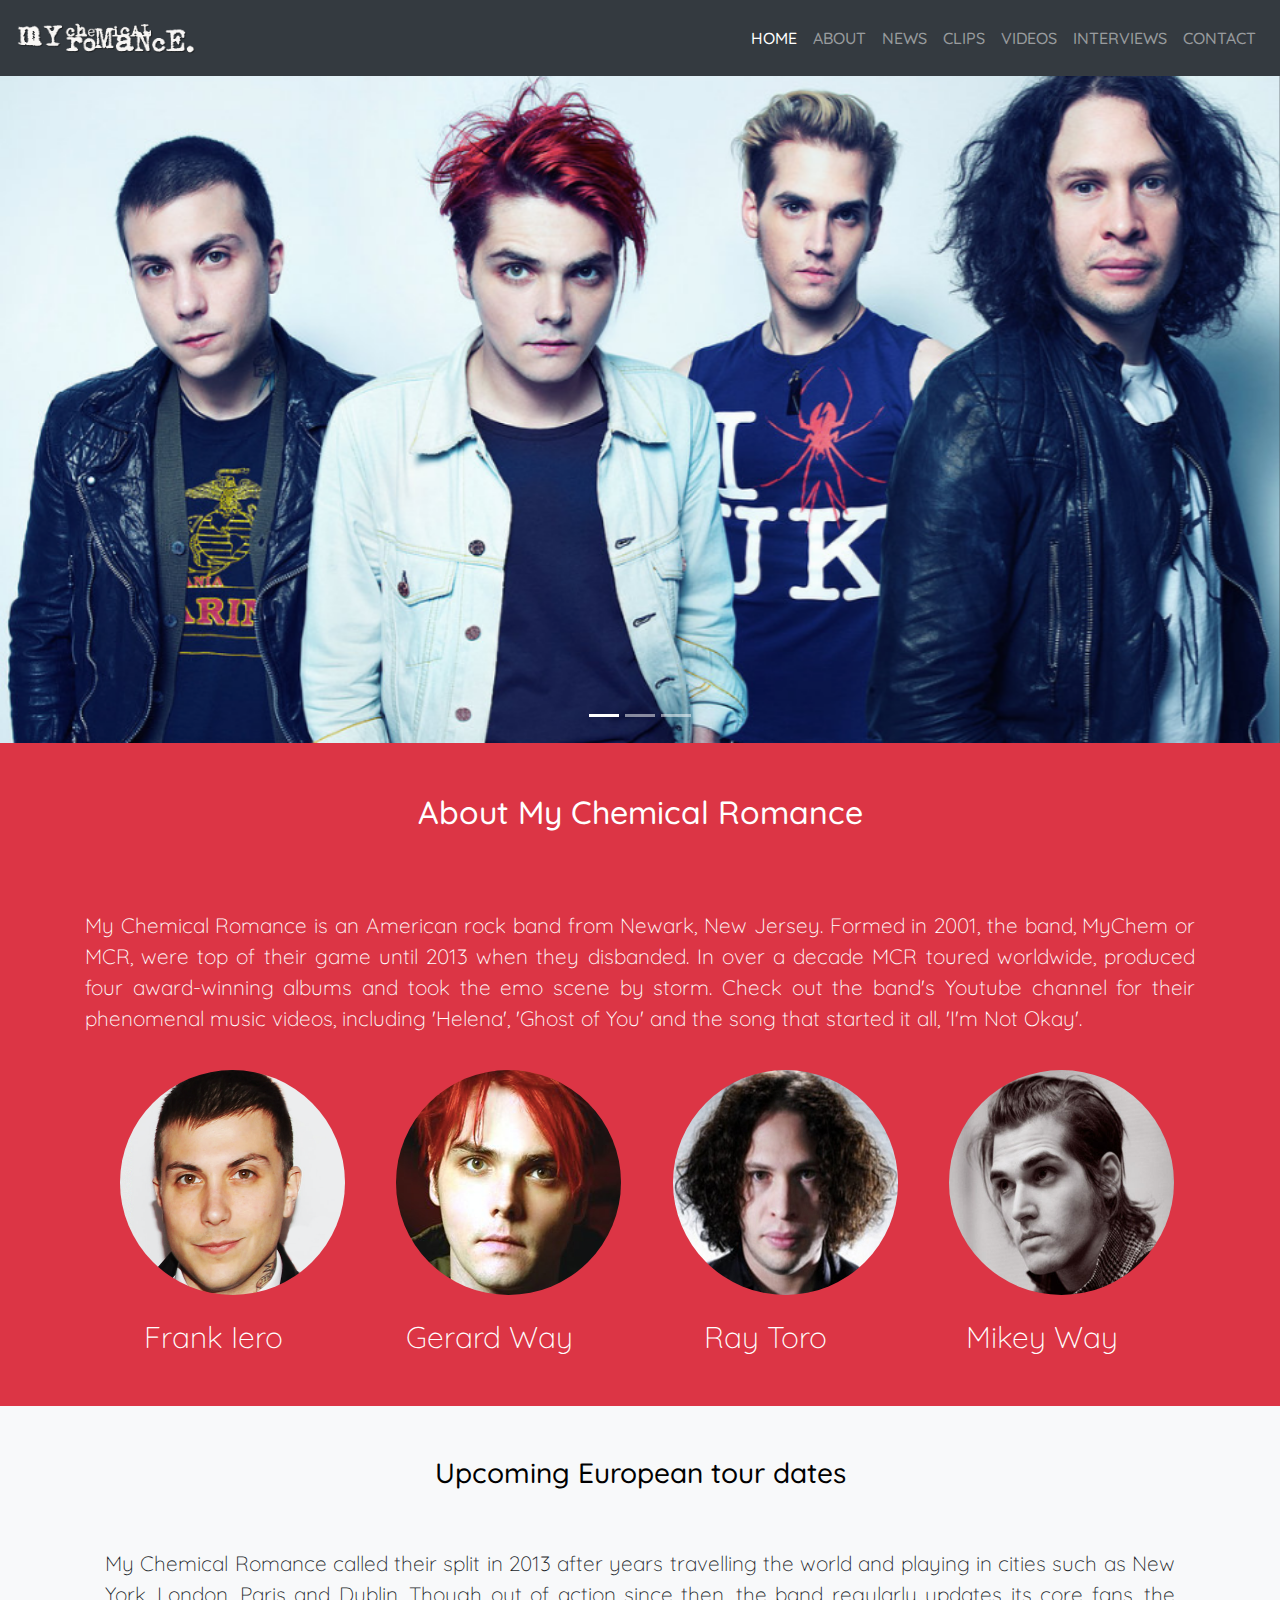
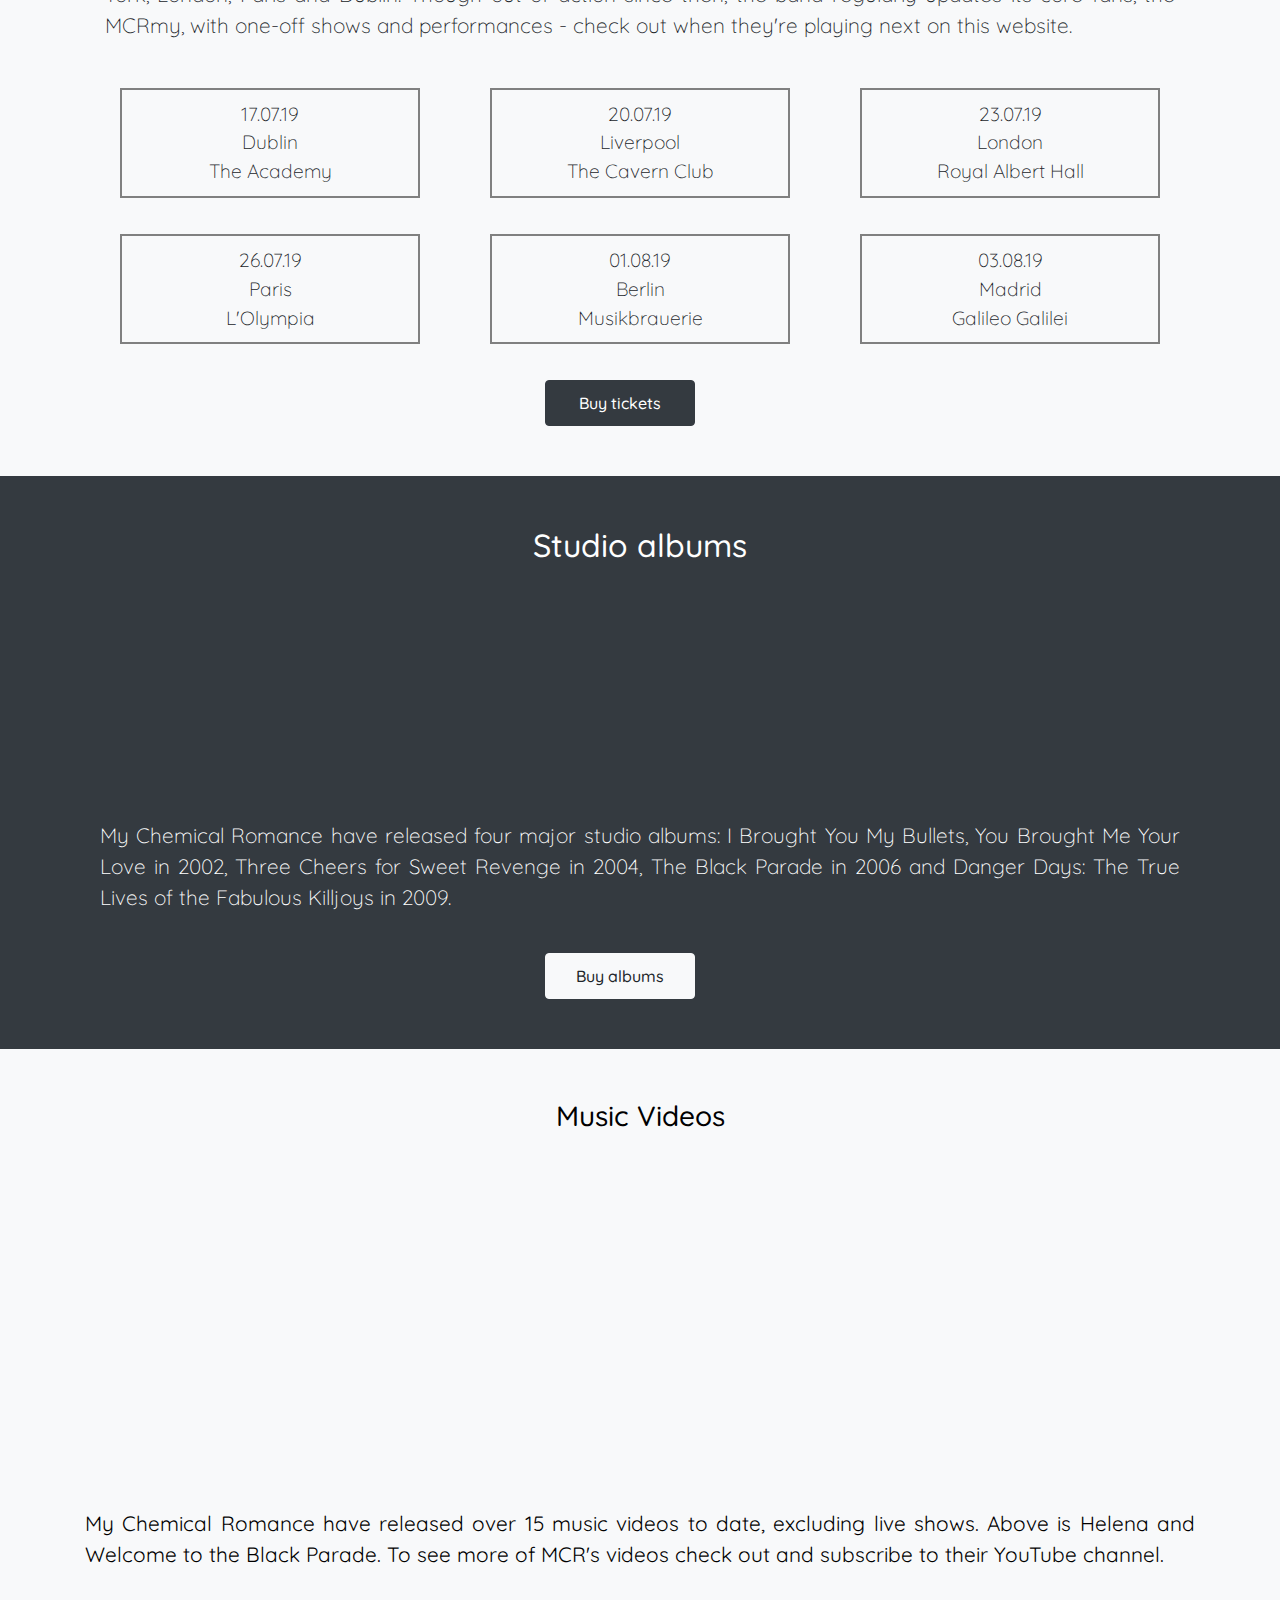
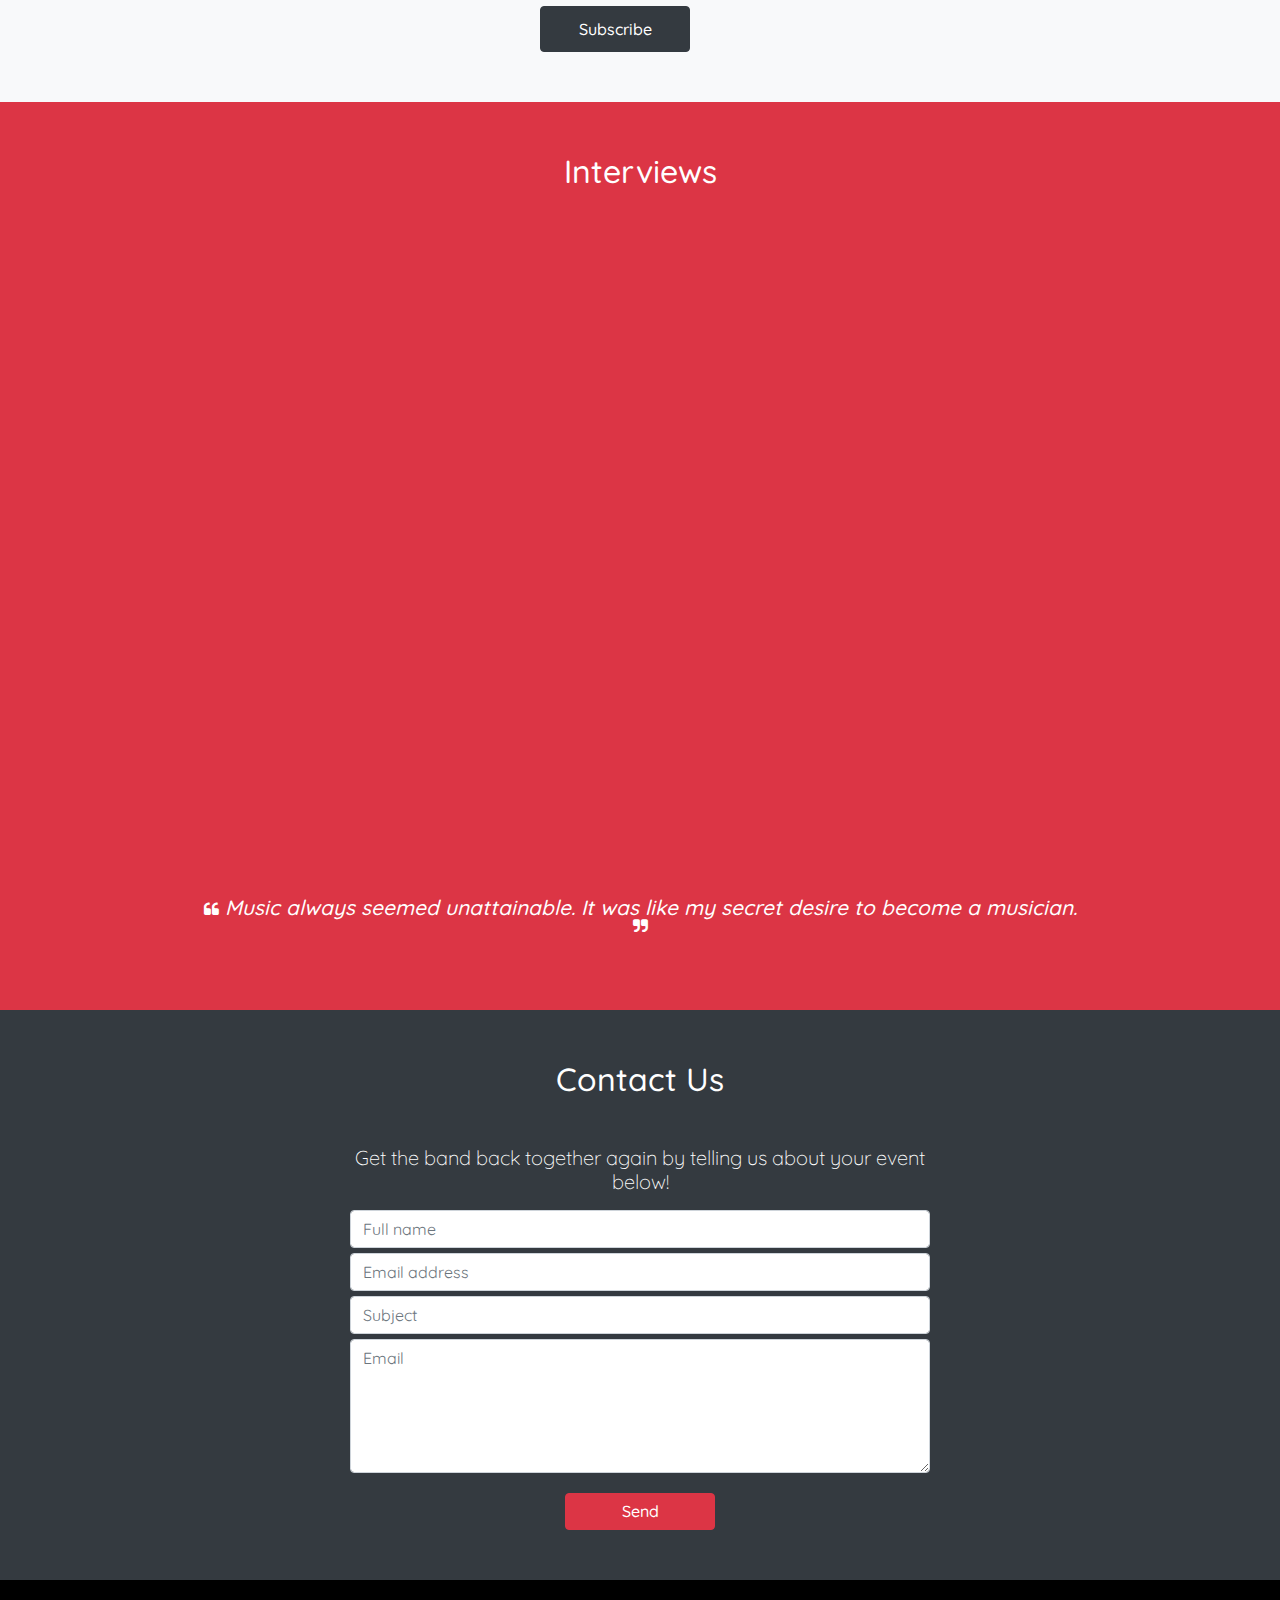
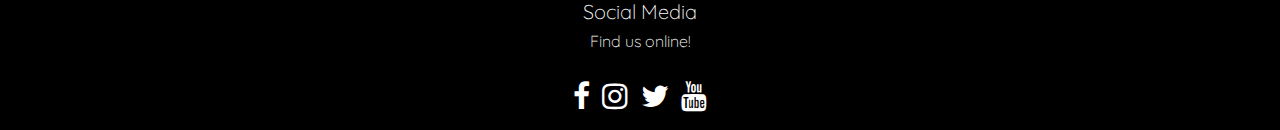
<file: index.html>
<!DOCTYPE html>
<html lang="en">

<head>
    <meta charset="UTF-8">
    <meta name="viewport" content="width=device-width, initial-scale=1.0">
    <meta http-equiv="X-UA-Compatible" content="ie=edge">
    <link rel="shortcut icon" href="assets/images/favicon.png" type="image/png" />
    <link rel="stylesheet" href="https://stackpath.bootstrapcdn.com/bootstrap/4.3.1/css/bootstrap.min.css" type="text/css" />
    <link rel="stylesheet" href="https://stackpath.bootstrapcdn.com/font-awesome/4.7.0/css/font-awesome.min.css" type="text/css" />
    <link rel="stylesheet" href="assets/css/style.css" type="text/css" />
    <title>Milestone 1 My Chemical Romance</title>
</head>

<body data-spy="scroll" data-target=".navbar" data-offset="80">

    <nav class="navbar navbar-expand-lg navbar-dark sticky-top bg-dark">
        <!----- navbar code from Bootstrap ----->
        <img class="logo" src="assets/images/mcr-logo.png"></img>

        <button class="navbar-toggler" type="button" data-toggle="collapse" data-target="#navbarNavAltMarkup" aria-controls="navbarNavAltMarkup" aria-expanded="false" aria-label="Toggle navigation">
    <span class="navbar-toggler-icon"></span>
     </button>

        <div class="collapse navbar-collapse" id="navbarNavAltMarkup">
            <div class="navbar-nav">
                <a class="nav-item nav-link active" href="#home">HOME <span class="sr-only">(current)</span></a>
                <a class="nav-item nav-link" href="#about">ABOUT</a>
                <a class="nav-item nav-link" href="#news">NEWS</a>
                <a class="nav-item nav-link" href="#clips">CLIPS</a>
                <a class="nav-item nav-link" href="#videos">VIDEOS</a>
                <a class="nav-item nav-link" href="#interviews">INTERVIEWS</a>
                <a class="nav-item nav-link" href="#contact">CONTACT</a>
            </div>
        </div>
    </nav>

    <div id="home" class="container-fluid bg-dark text-white">
<!------- In designing this page I thought it was okay to add containers in containers, which you will find happens a lot in this code ------>
        <div class="container-fluid">
            <div class="row">
                <div class="col-sm-4 col-md-12 col-lg-12">
<!----- my-slider id taken from a youtube tutorial by Quentin Watt which is linked in README file ---->
                    <div id="my-slider" class="carousel slide" data-ride="carousel">
                        <ol class="carousel-indicators">
                            <li data-target="#my-slider" data-slide-to="0" class="active"></li>
                            <li data-target="#my-slider" data-slide-to="1"></li>
                            <li data-target="#my-slider" data-slide-to="2"></li>
                        </ol>
<!----- rest of carousel from Bootstrap ---->                        
                        <div class="carousel-inner" rol="listbox">
                            <div class="carousel-item active">
                                <img class="d-block w-100" src="assets/images/headshot1.jpg" alt="First slide">
                            </div>
                            <div class="carousel-item">
                                <img class="d-block w-100" src="assets/images/headshot2.jpg" alt="Second slide">
                            </div>
                            <div class="carousel-item">
                                <img class="d-block w-100" src="assets/images/headshot3.jpg" alt="Third slide">
                            </div>
                        </div>
                    </div>
                </div>
            </div>
        </div>
    </div>

    <div id="about" class="container-fluid bg-danger text-white">
 <!------ I have left line breaks between code to make my code easier to see ----->
        <div class="container-fluid">
            <div class="row">
                <div class="col-12">
                    <h2>About My Chemical Romance</h2>
                </div>
            </div>

            <div class="container">
                <div class="row">
                    <div class="col-12">
                        <div class="box-about">
                            <p>My Chemical Romance is an American rock band from Newark, New Jersey. Formed in 2001, the band, MyChem or MCR, were top of their game until 2013 when they disbanded. In over a decade MCR toured worldwide, produced four award-winning
                                albums and took the emo scene by storm. Check out the band's Youtube channel for their phenomenal music videos, including 'Helena', 'Ghost of You' and the song that started it all, 'I'm Not Okay'.
                            </p>
                        </div>
                    </div>
                </div>

                <div class="row member-pics">
                    <div class="col-sm-3 col-md-6 col-lg-3">
                        <img src="assets/images/frank-iero.png" alt="frank iero" height="225" width="225"></img>
                        <p class="members">Frank Iero</p>
                    </div>

                    <div class="col-sm-3 col-md-6 col-lg-3">
                        <img src="assets/images/gerard-way.png" alt="gerard way" height="225" width="225"></img>
                        <p class="members">Gerard Way</p>
                    </div>

                    <div class="col-sm-3 col-md-6 col-lg-3">
                        <img src="assets/images/ray-toro.png" alt="ray toro" height="225" width="225"></img>
                        <p class="members">Ray Toro</p>
                    </div>

                    <div class="col-sm-3 col-md-6 col-lg-3">
                        <img src="assets/images/mikey-way.png" alt="mikey way" height="225" width="225"></img>
                        <p class="members">Mikey Way</p>
                    </div>
                </div>
            </div>
        </div>
    </div>

    <div id="news" class="container-fluid bg-light">
        <div class="container">
            <div class="row">
                <div class="col-sm-12">
                    <h3>Upcoming European tour dates</h3>
                    <p class="tour-info">My Chemical Romance called their split in 2013 after years travelling the world and playing in cities such as New York, London, Paris and Dublin. Though out of action since then, the band regularly updates its core fans, the MCRmy,
                        with one-off shows and performances - check out when they're playing next on this website.</p>
                        
   <!------- The tour dates below are not real; I have included them to show what my site can do with a band's possible tour dates -----> 
   <!------- Buttons in the following sections are taken from Bootstrap ----->

                    <div class="container-fluid">
                        <div class="row">
                            <div class="col-sm-12 col-md-4 col-lg-4">
                                <p class=tour-dates>17.07.19<br> Dublin
                                    <br> The Academy</p>
                            </div>
                            <div class="col-sm-12 col-md-4 col-lg-4">
                                <p class="tour-dates">20.07.19<br> Liverpool
                                    <br> The Cavern Club</p>
                            </div>
                            <div class="col-sm-12 col-md-4 col-lg-4">
                                <p class="tour-dates">23.07.19<br> London
                                    <br> Royal Albert Hall</p>
                            </div>
                        </div>
                    </div>
                    <div class="container-fluid">
                        <div class="row">
                            <div class="col-sm-12 col-md-4 col-lg-4">
                                <p class="tour-dates">26.07.19<br> Paris
                                    <br> L'Olympia</p>
                            </div>
                            <div class="col-sm-12 col-md-4 col-lg-4">
                                <p class="tour-dates">01.08.19<br> Berlin
                                    <br> Musikbrauerie</p>
                            </div>
                            <div class="col-sm-12 col-md-4 col-lg-4">
                                <p class="tour-dates">03.08.19<br> Madrid
                                    <br> Galileo Galilei</p>
                            </div>
                        </div>
                    </div>
                    <div class="container-fluid">
                        <div class="row">
                                <div class="col-sm-5 col-md-3 col-lg-4"></div>
                                <div class="col-sm-5 col-md-3 col-lg-5">
                                    <a class="btn btn-dark" href="https://www.ticketmaster.ie/my-chemical-romance-tickets/artist/859324" role="button" target="_blank">Buy tickets</a>
                                </div>
                                <div class="col-md-5"></div>
                            </div>
                        </div>
                    </div>
                </div>
            </div>
        </div>

    <div id="clips" class="container-fluid bg-dark">

        <div class="container">

            <div class="row">
                <div class="col-12">
                    <h2>Studio albums</h2>
                </div>
            </div>
<!------- embeds from Apple store ----->
            <div class="container">
                <div class="row">
                    <div class="col-sm-1 col-md-6 col-lg-3">
                        <iframe class="apple" allow="autoplay *; encrypted-media *;" frameborder="0" height="150" style="width:100%;max-width:660px;overflow:hidden;background:transparent;" sandbox="allow-forms allow-popups allow-same-origin allow-scripts allow-storage-access-by-user-activation allow-top-navigation-by-user-activation"
                            src="https://embed.music.apple.com/ie/album/early-sunsets-over-monroeville/1157609234?i=1157610143"></iframe>
                    </div>
                    <div class="col-sm-1 col-md-6 col-lg-3">
                        <iframe class="apple" allow="autoplay *; encrypted-media *;" frameborder="0" height="150" style="width:100%;max-width:660px;overflow:hidden;background:transparent;" sandbox="allow-forms allow-popups allow-same-origin allow-scripts allow-storage-access-by-user-activation allow-top-navigation-by-user-activation"
                            src="https://embed.music.apple.com/ie/album/im-not-okay-i-promise/1156311431?i=1156311437"></iframe>
                    </div>
                    <div class="col-sm-1 col-md-6 col-lg-3">
                        <iframe class="apple" allow="autoplay *; encrypted-media *;" frameborder="0" height="150" style="width:100%;max-width:660px;overflow:hidden;background:transparent;" sandbox="allow-forms allow-popups allow-same-origin allow-scripts allow-storage-access-by-user-activation allow-top-navigation-by-user-activation"
                            src="https://embed.music.apple.com/ie/album/this-is-how-i-disappear/1156310650?i=1156310690"></iframe>
                    </div>
                    <div class="col-sm-1 col-md-6 col-lg-3">
                        <iframe class="apple" allow="autoplay *; encrypted-media *;" frameborder="0" height="150" style="width:100%;max-width:660px;overflow:hidden;background:transparent;" sandbox="allow-forms allow-popups allow-same-origin allow-scripts allow-storage-access-by-user-activation allow-top-navigation-by-user-activation"
                            src="https://embed.music.apple.com/ie/album/na-na-na-na-na-na-na-na-na-na-na-na/398265947?i=398265949"></iframe>
                    </div>
                </div>
            </div>

            <div class="container">
                <div class="row">
                    <div class="col">
                        <div class="box-about">
                            My Chemical Romance have released four major studio albums: I Brought You My Bullets, You Brought Me Your Love in 2002, Three Cheers for Sweet Revenge in 2004, The Black Parade in 2006 and Danger Days: The True Lives of the
                                Fabulous Killjoys in 2009.
                        </div>
                        <div class="row">
                            <div class="col-sm-5 col-md-3 col-lg-4"></div>
                            <div class="col-sm-5 col-md-3 col-lg-5">
                                <a class="btn btn-light" href="https://itunes.apple.com/us/artist/my-chemical-romance/14748659" role="button" target="_blank">Buy albums</a>
                            </div>
                            <div class="col-md-5"></div>
                        </div>
                    </div>
                </div>
            </div>


        </div>


    </div>

    <div id="videos" class="container-fluid bg-light">
        <div class="container-fluid">
            <div class="row">
                <div class="col-sm-12">
                    <h3>Music Videos</h3>
                </div>
            </div>
<!------ Videos from YouTube ----->
            <div class="container">
                <div class="row">
                    <div class="col-sm-1 col-md-6 col-lg-6">
                        <div class="embed-responsive embed-responsive-16by9">
                            <iframe class="embed-responsive-item" width="560" height="315" src="https://www.youtube.com/embed/UCCyoocDxBA" frameborder="0" allow="accelerometer; autoplay; encrypted-media; gyroscope; picture-in-picture" allowfullscreen></iframe>
                        </div>
                    </div>
                    <div class="col-sm-1 col-md-6 col-lg-6">
                        <div class="embed-responsive embed-responsive-16by9">
                            <iframe class="embed-responsive-item" width="560" height="315" src="https://www.youtube.com/embed/RRKJiM9Njr8" frameborder="0" allow="accelerometer; autoplay; encrypted-media; gyroscope; picture-in-picture" allowfullscreen></iframe>
                        </div>
                    </div>
                </div>
            </div>

            <div class="container">
                <div class="row">
                    <div class="col">
                        <div class="box-subscribe">
                            <p class="subscribe">My Chemical Romance have released over 15 music videos to date, excluding live shows. Above is Helena and Welcome to the Black Parade. To see more of MCR's videos check out and subscribe to their YouTube channel.</p>
                        </div>
                        <div class="row">
                            <div class="col-sm-12 col-md-3 col-lg-4"></div>
                            <div class="col-sm-12 col-md-3 col-lg-5">
                                <a class="btn btn-dark" href="https://www.youtube.com/user/mychemicalromance" role="button" target="_blank">Subscribe</a>
                            </div>
                            <div class="col-md-5"></div>
                        </div>
                    </div>
                </div>
            </div>
        </div>
    </div>

    <div id="interviews" class="container-fluid bg-danger text-white">
        <div class="container-fluid">
            <div class="row">
                <div class="col-12">
                    <h2>Interviews</h2>
                </div>
            </div>

            <div class="container">
                <div class="row">

                    <div class="col-sm-12 col-md-12 col-lg-12">
                        <div class="embed-responsive embed-responsive-16by9">
                            <iframe class="embed-responsive-item" src="https://www.youtube.com/embed/035w62kubls" frameborder="0" allow="accelerometer; autoplay; encrypted-media; gyroscope; picture-in-picture" allowfullscreen></iframe>
                        </div>
                    </div>

                    <div class=" col-lg-1"></div>
                    <div class="col-sm-1 col-md-12 col-lg-10">
                        <div class="box-quote-one">
                            <i class="fa fa-quote-left"><i>     Music always seemed unattainable. It was like my secret desire to become a musician.    </i><i class="fa fa-quote-right"></i></i>
                        </div>
                    </div>
                    <div class="col-lg-1"></div>

                </div>
            </div>
        </div>
    </div>

    <div id="contact" class="container-fluid bg-dark">
        <section>
            <div class="container">
                <div class="col-sm-12">
                    <h2>Contact Us</h2>
                </div>
            </div>
<!---- contact form from Bootstrap ----->
            <div class="row">
                <div class="col-sm-1 col-md-2 col-lg-3"></div>
                <div class="col-sm-1 col-md-8 col-lg-6">
                    <h5>Get the band back together again by telling us about your event below!</h5>
                    <p></p>
                    <form class="contact-us">
                        <div class="row">
                            <div class="col-sm-1 col-md-12 col-lg-12">
                                <input type="text" name="fullname" id="fullname" class="form-control" placeholder="Full name" required />
                                <input type="email" name="email" id="emailaddress" class="form-control" placeholder="Email address" required />
                                <input type="text" name="subject" id="subject" class="form-control" placeholder="Subject" required />
                                <textarea rows="5" name="emailsummary" id="emailsummary" class="form-control" placeholder="Email" required></textarea>
                            </div>
                        </div>
                        <div class="col-sm-1 col-md-2 col-lg-3"></div>
                        <div class="form-row text-center">
                            <div class="col-sm-1 col-md-12 col-lg-12">
                                <button type="send-now" class="btn btn-danger">Send</button>
                            </div>
                        </div>
                    </form>
                </div>
            </div>
    </div>
    </div>
    </section>
    </div>

    <footer class="container-fluid">
        <div id="footer-details" class="row">
            <div class="col-12">
                <h5>Social Media</h5>
                <h6>Find us online!</h6>
<!------ ul and li class taken from Rosie Odenkirk video, linked in README ------>                
                <ul class="list-inline social-links">
                    <li class="list-inline-item iconitem">
                        <a target="_blank" href="https://www.facebook.com/MyChemicalRomance/" target="_blank">
                            <i class="fa fa-facebook" aria-hidden="true"></i>
                            <span class="sr-only">Facebook</span>
                        </a>
                    </li>
                    <li class="list-inline-item iconitem">
                        <a target="_blank" href="https://www.instagram.com/my.chemicalromance/?hl=en" target="_blank">
                            <i class="fa fa-instagram" aria-hidden="true"></i>
                            <span class="sr-only">Instagram</span>
                        </a>
                    </li>
                    <li class="list-inline-item iconitem">
                        <a target="_blank" href="https://twitter.com/mcrofficial?lang=en" target="_blank">
                            <i class="fa fa-twitter" aria-hidden="true"></i>
                            <span class="sr-only">Twitter</span>
                        </a>
                    </li>
                    <li class="list-inline-item iconitem">
                        <a target="_blank" href="https://www.youtube.com/mychemicalromance" target="_blank">
                            <i class="fa fa-youtube" aria-hidden="true"></i>
                            <span class="sr-only">Youtube</span>
                        </a>
                    </li>
                </ul>
            </div>
        </div>

    </footer>


<!------- jquery and javascript script here to help the carousel animate ------->

    <script src="https://code.jquery.com/jquery-3.3.1.slim.min.js" integrity="sha384-q8i/X+965DzO0rT7abK41JStQIAqVgRVzpbzo5smXKp4YfRvH+8abtTE1Pi6jizo" crossorigin="anonymous"></script>
    <script src="https://cdnjs.cloudflare.com/ajax/libs/popper.js/1.14.7/umd/popper.min.js" integrity="sha384-UO2eT0CpHqdSJQ6hJty5KVphtPhzWj9WO1clHTMGa3JDZwrnQq4sF86dIHNDz0W1" crossorigin="anonymous"></script>
    <script src="https://stackpath.bootstrapcdn.com/bootstrap/4.3.1/js/bootstrap.min.js" integrity="sha384-JjSmVgyd0p3pXB1rRibZUAYoIIy6OrQ6VrjIEaFf/nJGzIxFDsf4x0xIM+B07jRM" crossorigin="anonymous"></script>


</body>



</html>
</file>
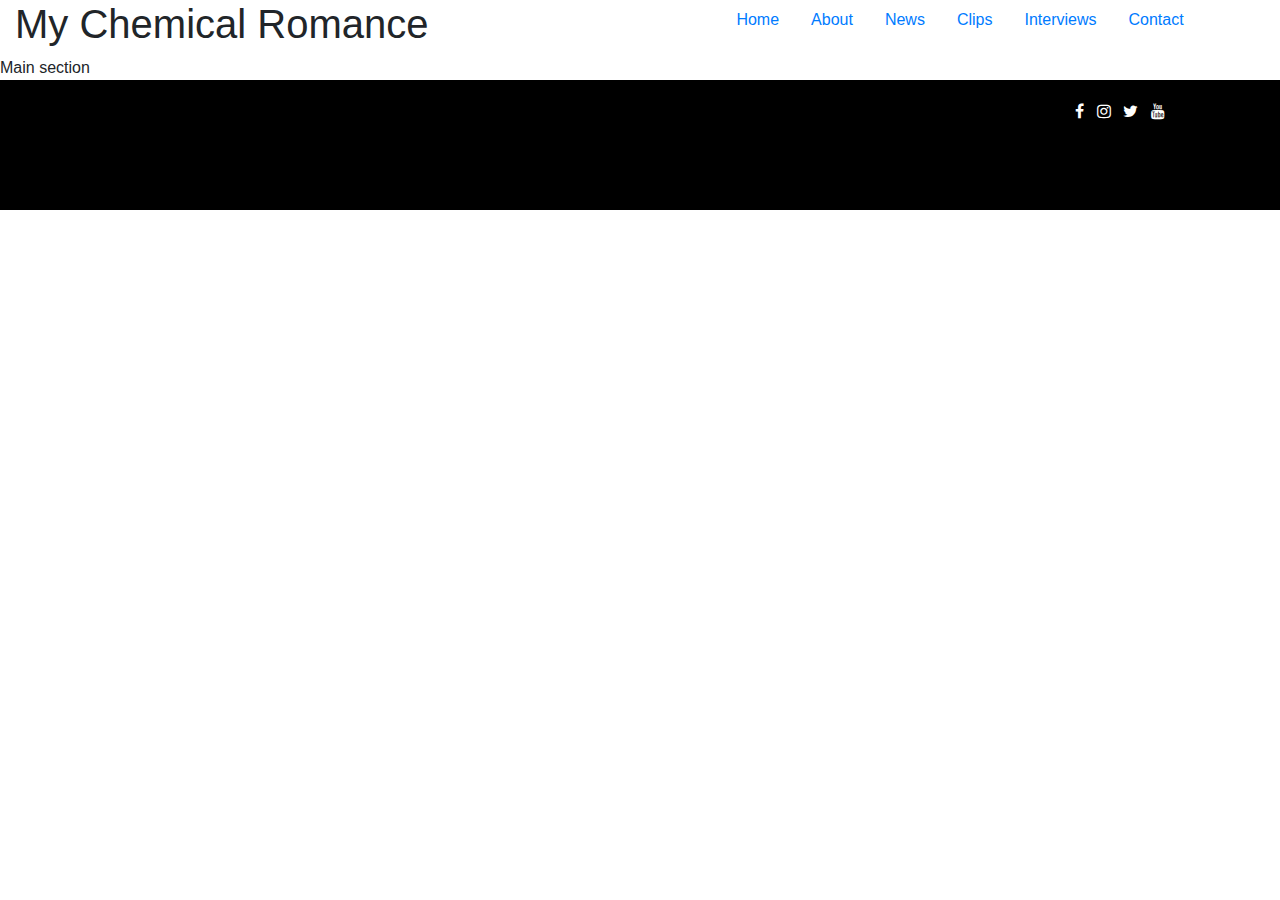
<file: news.html>
<!DOCTYPE html>
<html lang="en">

<head>
    <meta charset="UTF-8">
    <meta name="viewport" content="width=device-width, initial-scale=1.0">
    <meta http-equiv="X-UA-Compatible" content="ie=edge">
    <link rel="stylesheet" href="https://stackpath.bootstrapcdn.com/bootstrap/4.3.1/css/bootstrap.min.css" type="text/css" />
    <link rel="stylesheet" href="https://stackpath.bootstrapcdn.com/font-awesome/4.7.0/css/font-awesome.min.css" type="text/css" />
    <link rel="stylesheet" href="assets/css/style.css" type="text/css" />
    <title>Milestone 1 My Chemical Romance</title>
</head>

<body>
    <header class="container-fluid">
        <div class="row">
            <div class="col-6">
                <h1 class="title">My Chemical Romance</h1>
            </div>
            <div class="col-6 uppercase">
                <ul class="nav justify-content-center">
                    <li class="nav-item">
                        <a class="nav-link active" href="#">Home</a>
                    </li>
                    <li class="nav-item">
                        <a class="nav-link" href="#">About</a>
                    </li>
                    <li class="nav-item">
                        <a class="nav-link" href="#">News</a>
                    </li>
                    <li class="nav-item">
                        <a class="nav-link" href="#">Clips</a>
                    </li>
                    <li class="nav-item">
                        <a class="nav-link" href="#">Interviews</a>
                    </li>
                    <li class="nav-item">
                        <a class="nav-link" href="#">Contact</a>
                    </li>
                </ul>
            </div>
        </div>
    </header>
    <section>
        Main section
    </section>
    <footer class="container-fluid">
        <div id="footer-details" class="row">
            <div class="col-3"></div>
            <div class="col-3"></div>
            <div class="col-3"></div>
            <div class="col-3">
                <ul class="list-inline social-links">
                    <li class="list-inline-item">
                        <a target="_blank" href="#">
                            <i class="fa fa-facebook" aria-hidden="true"></i>
                            <span class="sr-only">Facebook</span>
                        </a>
                    </li>
                    <li class="list-inline-item">
                        <a target="_blank" href="#">
                            <i class="fa fa-instagram" aria-hidden="true"></i>
                            <span class="sr-only">Instagram</span>
                        </a>
                    </li>
                    <li class="list-inline-item">
                        <a target="_blank" href="#">
                            <i class="fa fa-twitter" aria-hidden="true"></i>
                            <span class="sr-only">Twitter</span>
                        </a>
                    </li>
                    <li class="list-inline-item">
                        <a target="_blank" href="#">
                            <i class="fa fa-youtube" aria-hidden="true"></i>
                            <span class="sr-only">Youtube</span>
                        </a>
                    </li>
                </ul>
            </div>
        </div>
        
    </footer>

</body>

</html>
</file>
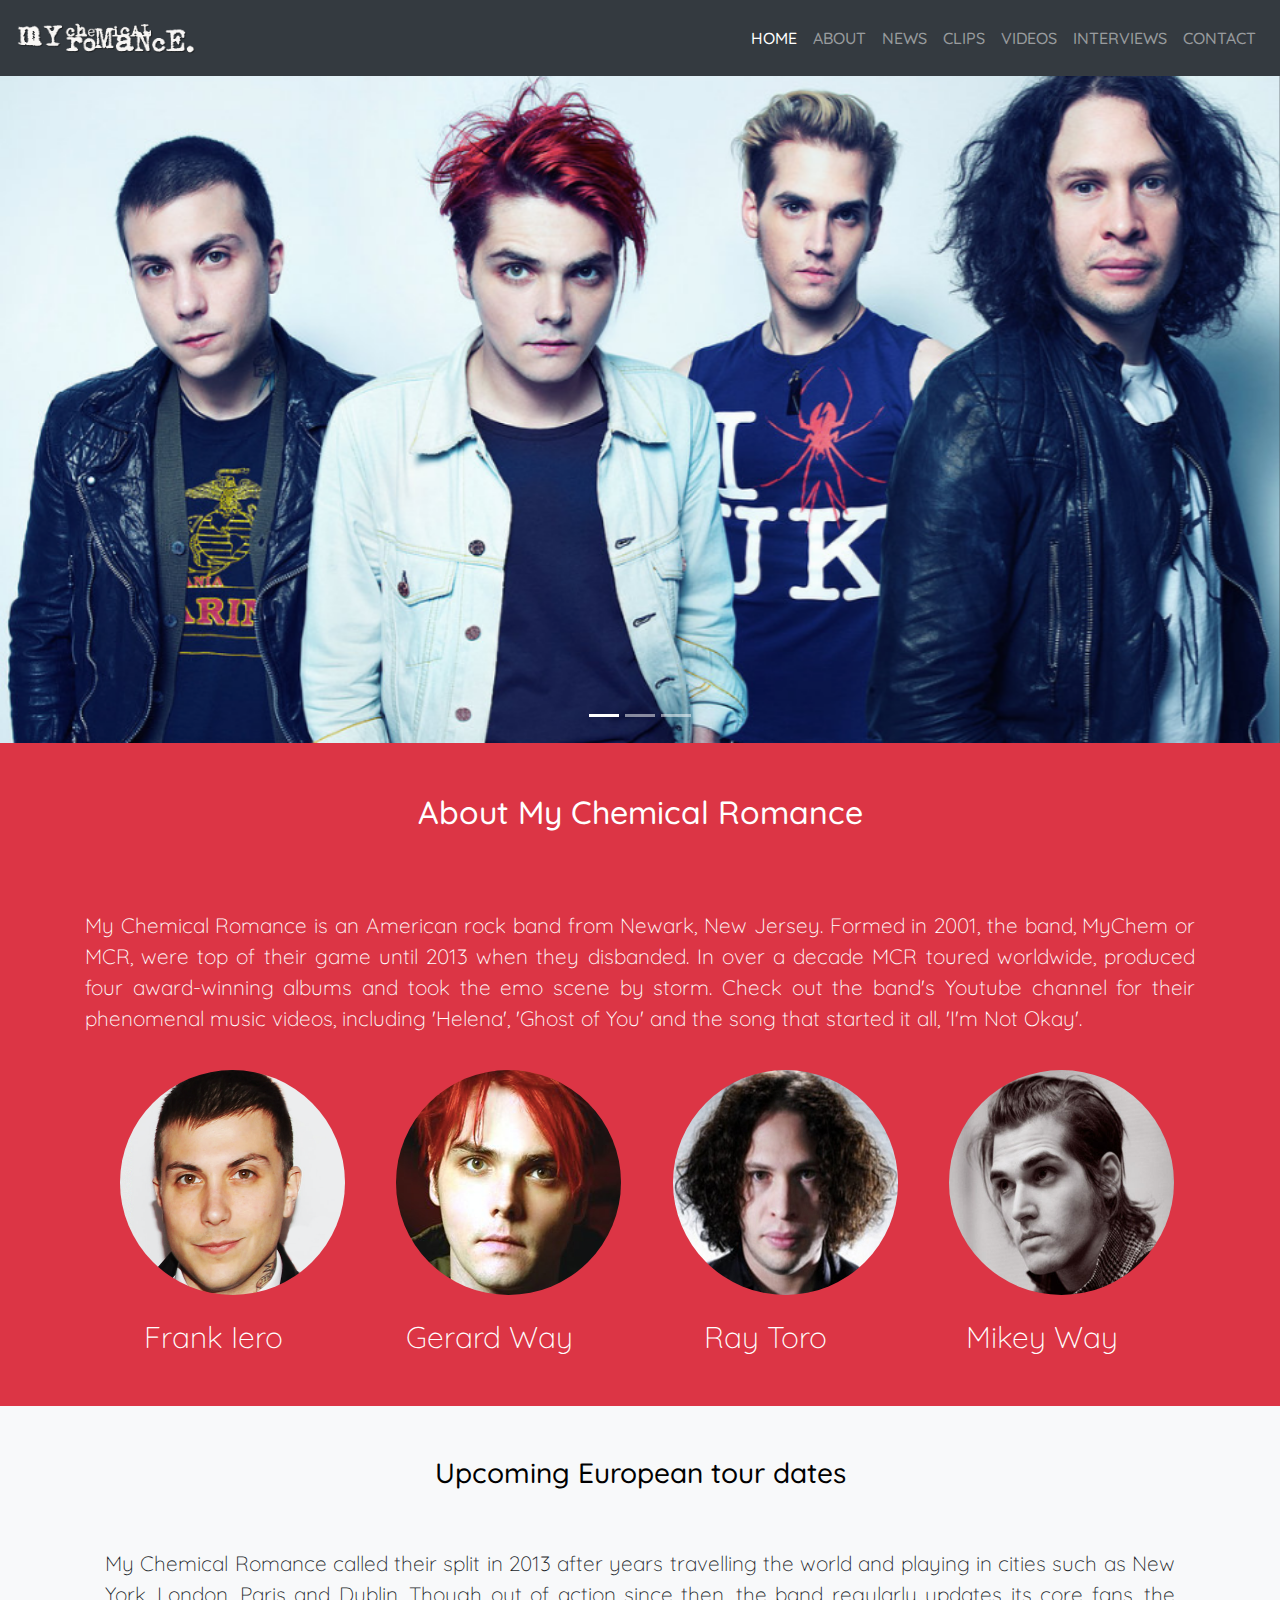
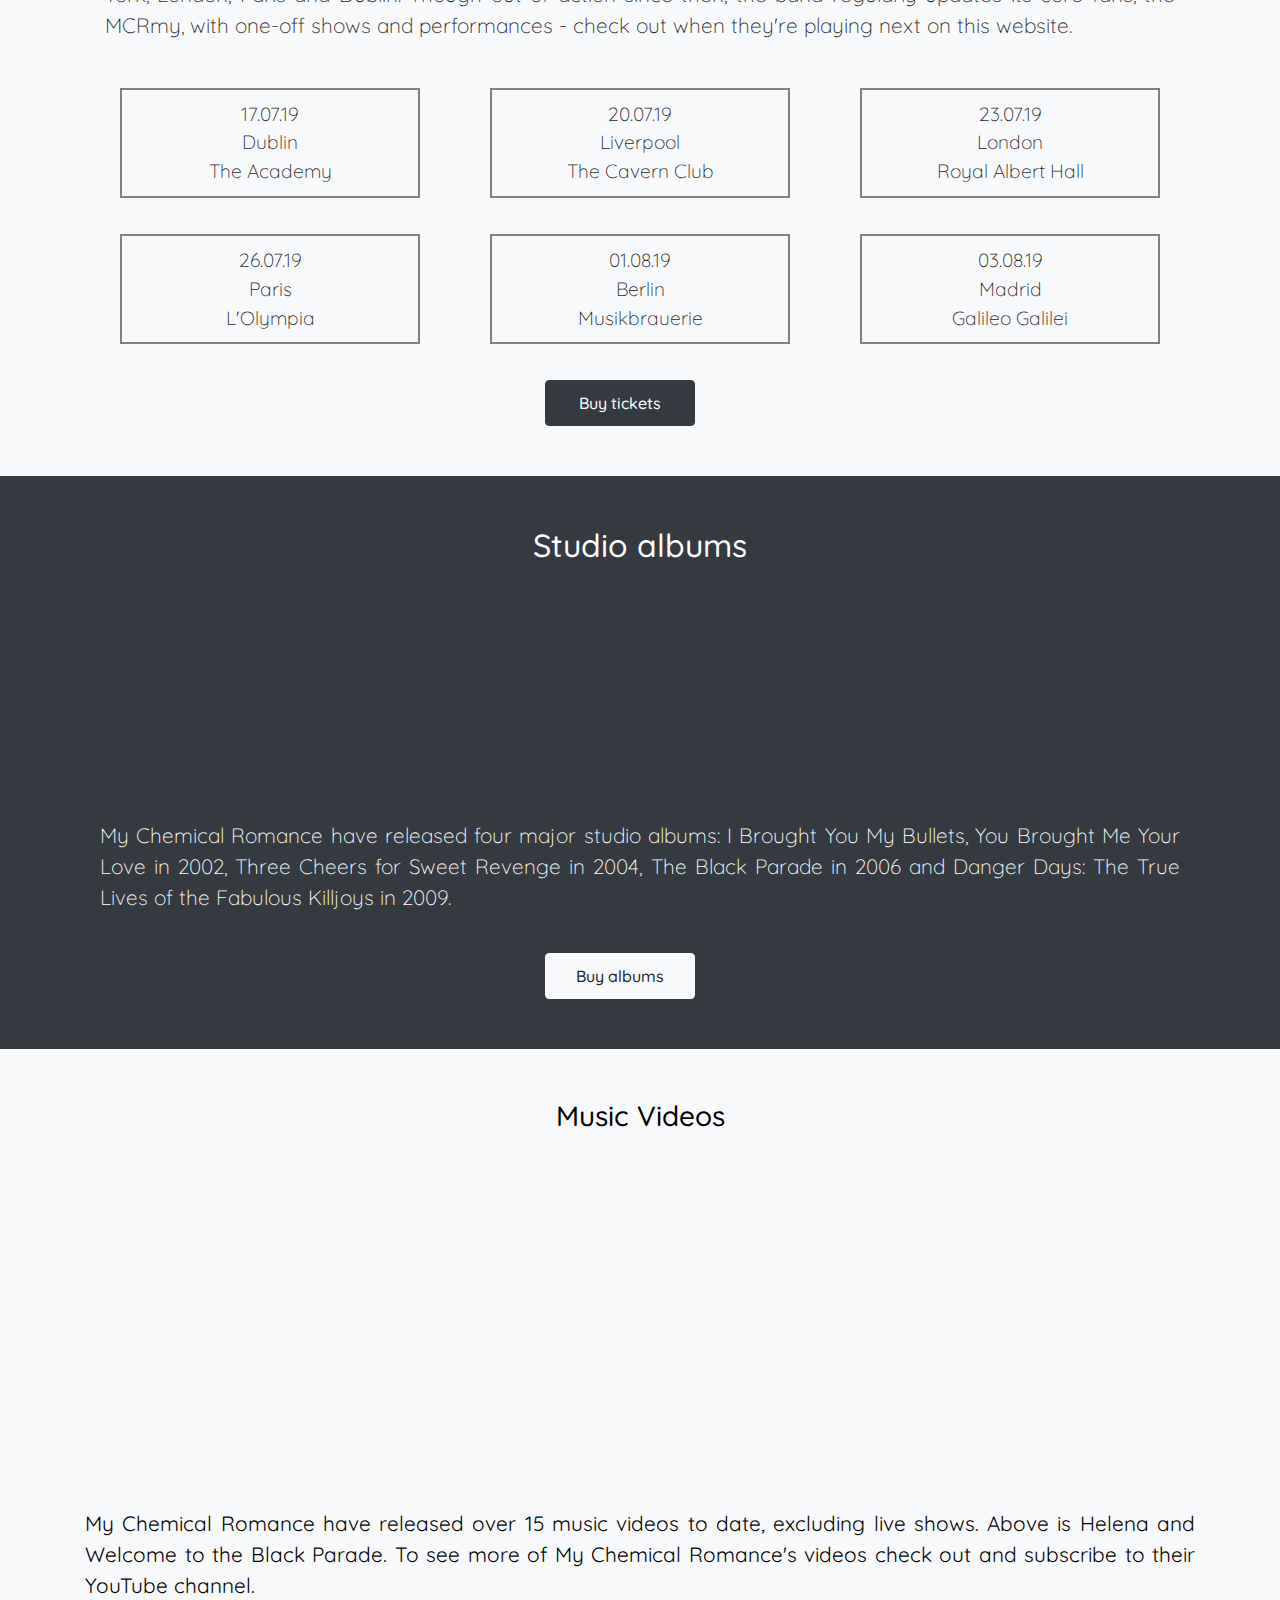
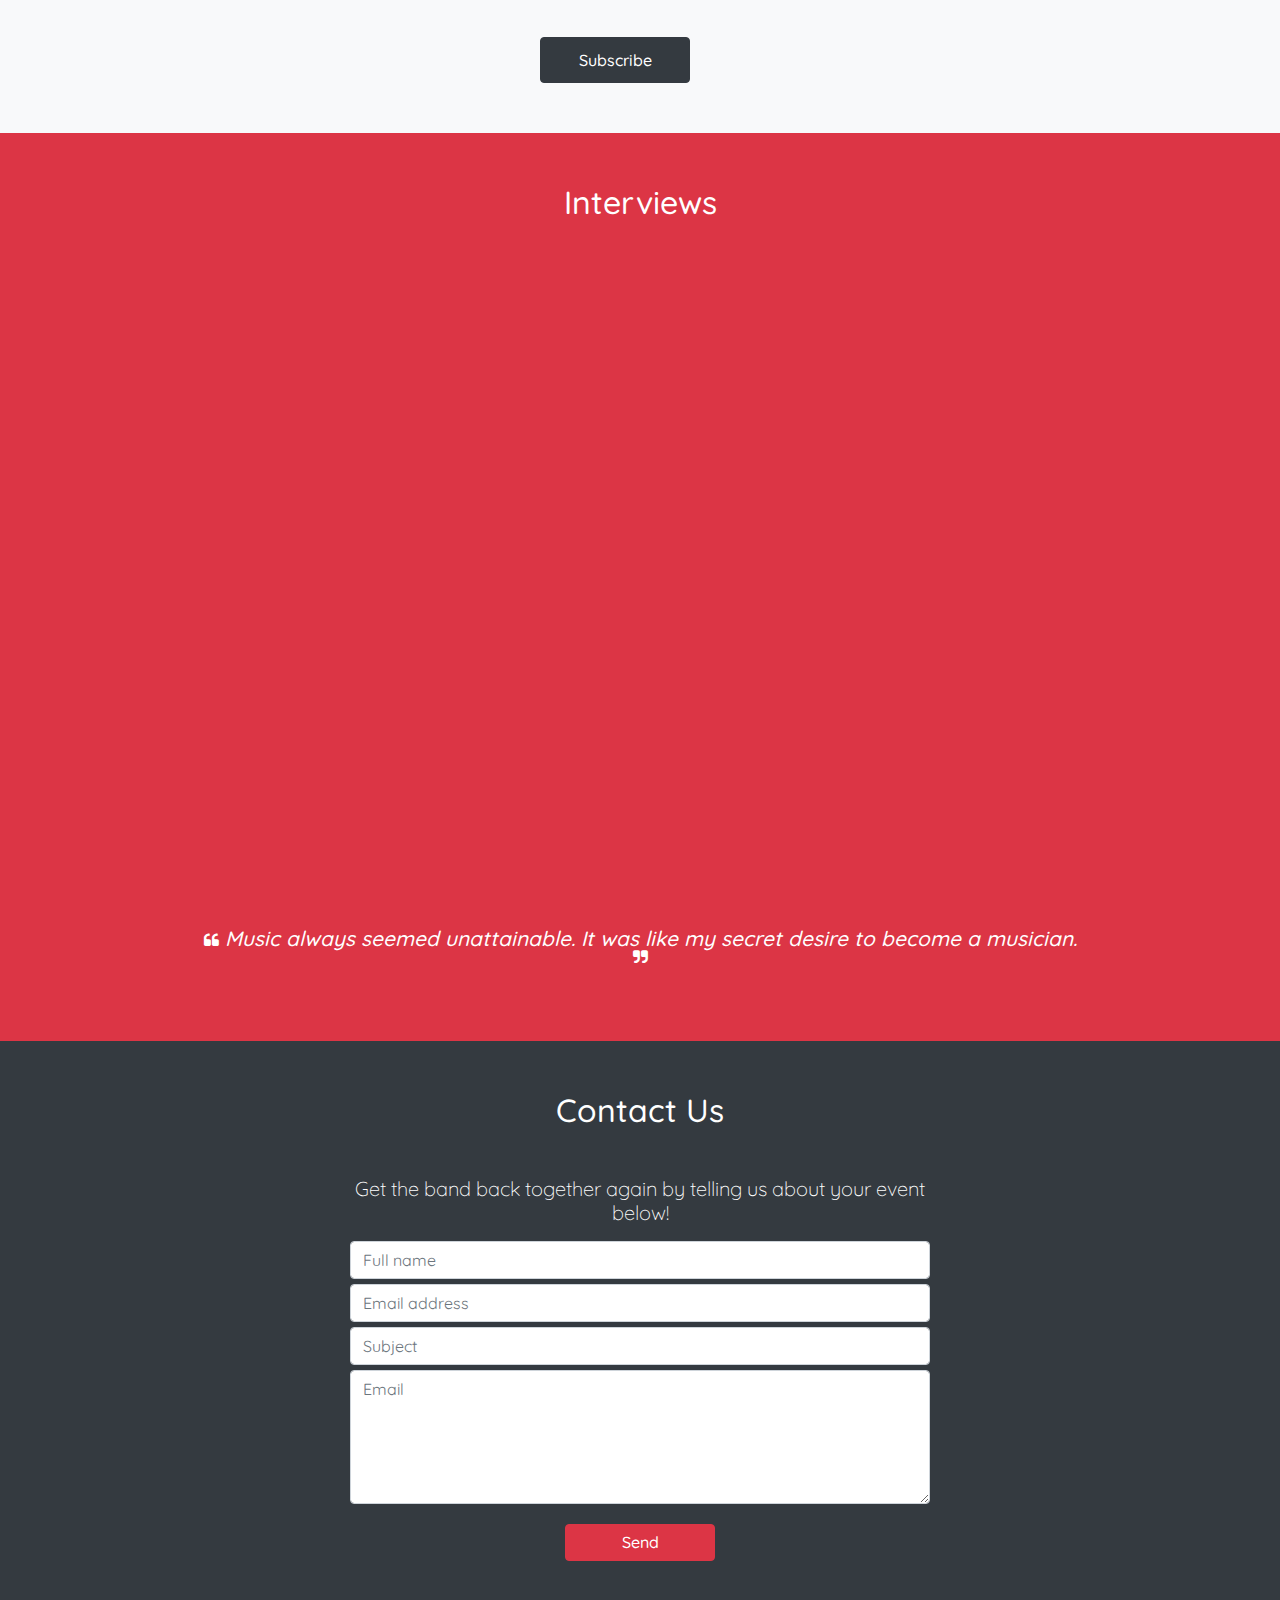
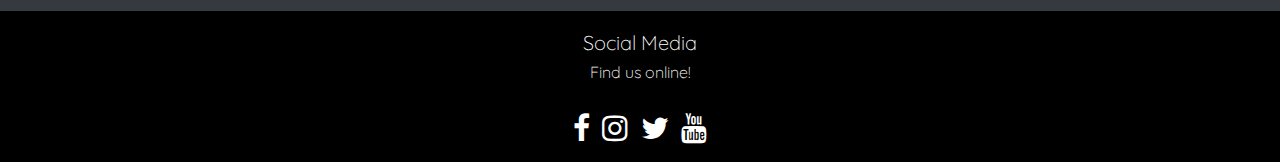
<file: page-scroll.html>
<!DOCTYPE html>
<html lang="en">

<head>
    <meta charset="UTF-8">
    <meta name="viewport" content="width=device-width, initial-scale=1.0">
    <meta http-equiv="X-UA-Compatible" content="ie=edge">
    <link rel="shortcut icon" href="assets/images/favicon.png" type="image/png" />
    <link rel="stylesheet" href="https://stackpath.bootstrapcdn.com/bootstrap/4.3.1/css/bootstrap.min.css" type="text/css" />
    <link rel="stylesheet" href="https://stackpath.bootstrapcdn.com/font-awesome/4.7.0/css/font-awesome.min.css" type="text/css" />
    <link rel="stylesheet" href="assets/css/style.css" type="text/css" />
    <title>Milestone 1 My Chemical Romance</title>
</head>

<body data-spy="scroll" data-target=".navbar" data-offset="80">

    <nav class="navbar navbar-expand-lg navbar-dark sticky-top bg-dark">
        <img class="logo" src="assets/images/mcr-logo.png"></img>

        <button class="navbar-toggler" type="button" data-toggle="collapse" data-target="#navbarNavAltMarkup" aria-controls="navbarNavAltMarkup" aria-expanded="false" aria-label="Toggle navigation">
    <span class="navbar-toggler-icon"></span>
     </button>

        <div class="collapse navbar-collapse" id="navbarNavAltMarkup">
            <div class="navbar-nav">
                <a class="nav-item nav-link active" href="#home">HOME <span class="sr-only">(current)</span></a>
                <a class="nav-item nav-link" href="#about">ABOUT</a>
                <a class="nav-item nav-link" href="#news">NEWS</a>
                <a class="nav-item nav-link" href="#clips">CLIPS</a>
                <a class="nav-item nav-link" href="#videos">VIDEOS</a>
                <a class="nav-item nav-link" href="#interviews">INTERVIEWS</a>
                <a class="nav-item nav-link" href="#contact">CONTACT</a>
            </div>
        </div>
    </nav>

    <div id="home" class="container-fluid bg-dark text-white">

        <div class="container-fluid">
            <div class="row">
                <div class="col-sm-4 col-md-12 col-lg-12">
                    <div id="my-slider" class="carousel slide" data-ride="carousel">
                        <ol class="carousel-indicators">
                            <li data-target="#my-slider" data-slide-to="0" class="active"></li>
                            <li data-target="#my-slider" data-slide-to="1"></li>
                            <li data-target="#my-slider" data-slide-to="2"></li>
                        </ol>
                        <div class="carousel-inner" rol="listbox">
                            <div class="carousel-item active">
                                <img class="d-block w-100" src="assets/images/headshot1.jpg" alt="First slide">
                            </div>
                            <div class="carousel-item">
                                <img class="d-block w-100" src="assets/images/headshot2.jpg" alt="Second slide">
                            </div>
                            <div class="carousel-item">
                                <img class="d-block w-100" src="assets/images/headshot3.jpg" alt="Third slide">
                            </div>
                        </div>
                    </div>
                </div>
            </div>
        </div>
    </div>

    <div id="about" class="container-fluid bg-danger text-white">

        <div class="container-fluid">
            <div class="row">
                <div class="col-12">
                    <h2>About My Chemical Romance</h2>
                </div>
            </div>

            <div class="container">
                <div class="row">
                    <div class="col-12">
                        <div class="box-about">
                            <p>My Chemical Romance is an American rock band from Newark, New Jersey. Formed in 2001, the band, MyChem or MCR, were top of their game until 2013 when they disbanded. In over a decade MCR toured worldwide, produced four award-winning
                                albums and took the emo scene by storm. Check out the band's Youtube channel for their phenomenal music videos, including 'Helena', 'Ghost of You' and the song that started it all, 'I'm Not Okay'.
                            </p>
                        </div>
                    </div>
                </div>

                <div class="row member-pics">
                    <div class="col-sm-3 col-md-6 col-lg-3">
                        <img src="assets/images/frank-iero.png" alt="frank iero" height="225" width="225"></img>
                        <p class="members">Frank Iero</p>
                    </div>

                    <div class="col-sm-3 col-md-6 col-lg-3">
                        <img src="assets/images/gerard-way.png" alt="gerard way" height="225" width="225"></img>
                        <p class="members">Gerard Way</p>
                    </div>

                    <div class="col-sm-3 col-md-6 col-lg-3">
                        <img src="assets/images/ray-toro.png" alt="ray toro" height="225" width="225"></img>
                        <p class="members">Ray Toro</p>
                    </div>

                    <div class="col-sm-3 col-md-6 col-lg-3">
                        <img src="assets/images/mikey-way.png" alt="mikey way" height="225" width="225"></img>
                        <p class="members">Mikey Way</p>
                    </div>
                </div>
            </div>
        </div>
    </div>

    <div id="news" class="container-fluid bg-light">
        <div class="container">
            <div class="row">
                <div class="col-sm-12">
                    <h3>Upcoming European tour dates</h3>
                    <p class="tour-info">My Chemical Romance called their split in 2013 after years travelling the world and playing in cities such as New York, London, Paris and Dublin. Though out of action since then, the band regularly updates its core fans, the MCRmy,
                        with one-off shows and performances - check out when they're playing next on this website.</p>

                    <div class="container-fluid">
                        <div class="row">
                            <div class="col-sm-12 col-md-4 col-lg-4">
                                <p class=tour-dates>17.07.19<br> Dublin
                                    <br> The Academy</p>
                            </div>
                            <div class="col-sm-12 col-md-4 col-lg-4">
                                <p class="tour-dates">20.07.19<br> Liverpool
                                    <br> The Cavern Club</p>
                            </div>
                            <div class="col-sm-12 col-md-4 col-lg-4">
                                <p class="tour-dates">23.07.19<br> London
                                    <br> Royal Albert Hall</p>
                            </div>
                        </div>
                    </div>
                    <div class="container-fluid">
                        <div class="row">
                            <div class="col-sm-12 col-md-4 col-lg-4">
                                <p class="tour-dates">26.07.19<br> Paris
                                    <br> L'Olympia</p>
                            </div>
                            <div class="col-sm-12 col-md-4 col-lg-4">
                                <p class="tour-dates">01.08.19<br> Berlin
                                    <br> Musikbrauerie</p>
                            </div>
                            <div class="col-sm-12 col-md-4 col-lg-4">
                                <p class="tour-dates">03.08.19<br> Madrid
                                    <br> Galileo Galilei</p>
                            </div>
                        </div>
                    </div>
                    <div class="container-fluid">
                        <div class="row">
                                <div class="col-sm-5 col-md-3 col-lg-4"></div>
                                <div class="col-sm-5 col-md-3 col-lg-5">
                                    <button type="button" class="btn btn-dark">Buy tickets</button>
                                </div>
                                <div class="col-md-5"></div>
                            </div>
                        </div>
                    </div>
                </div>
            </div>
        </div>

    <div id="clips" class="container-fluid bg-dark">

        <div class="container">

            <div class="row">
                <div class="col-12">
                    <h2>Studio albums</h2>
                </div>
            </div>

            <div class="container">
                <div class="row">
                    <div class="col-sm-1 col-md-6 col-lg-3">
                        <iframe class="apple" allow="autoplay *; encrypted-media *;" frameborder="0" height="150" style="width:100%;max-width:660px;overflow:hidden;background:transparent;" sandbox="allow-forms allow-popups allow-same-origin allow-scripts allow-storage-access-by-user-activation allow-top-navigation-by-user-activation"
                            src="https://embed.music.apple.com/ie/album/early-sunsets-over-monroeville/1157609234?i=1157610143"></iframe>
                    </div>
                    <div class="col-sm-1 col-md-6 col-lg-3">
                        <iframe class="apple" allow="autoplay *; encrypted-media *;" frameborder="0" height="150" style="width:100%;max-width:660px;overflow:hidden;background:transparent;" sandbox="allow-forms allow-popups allow-same-origin allow-scripts allow-storage-access-by-user-activation allow-top-navigation-by-user-activation"
                            src="https://embed.music.apple.com/ie/album/im-not-okay-i-promise/1156311431?i=1156311437"></iframe>
                    </div>
                    <div class="col-sm-1 col-md-6 col-lg-3">
                        <iframe class="apple" allow="autoplay *; encrypted-media *;" frameborder="0" height="150" style="width:100%;max-width:660px;overflow:hidden;background:transparent;" sandbox="allow-forms allow-popups allow-same-origin allow-scripts allow-storage-access-by-user-activation allow-top-navigation-by-user-activation"
                            src="https://embed.music.apple.com/ie/album/this-is-how-i-disappear/1156310650?i=1156310690"></iframe>
                    </div>
                    <div class="col-sm-1 col-md-6 col-lg-3">
                        <iframe class="apple" allow="autoplay *; encrypted-media *;" frameborder="0" height="150" style="width:100%;max-width:660px;overflow:hidden;background:transparent;" sandbox="allow-forms allow-popups allow-same-origin allow-scripts allow-storage-access-by-user-activation allow-top-navigation-by-user-activation"
                            src="https://embed.music.apple.com/ie/album/na-na-na-na-na-na-na-na-na-na-na-na/398265947?i=398265949"></iframe>
                    </div>
                </div>
            </div>

            <div class="container">
                <div class="row">
                    <div class="col">
                        <div class="box-about">
                            My Chemical Romance have released four major studio albums: I Brought You My Bullets, You Brought Me Your Love in 2002, Three Cheers for Sweet Revenge in 2004, The Black Parade in 2006 and Danger Days: The True Lives of the
                                Fabulous Killjoys in 2009.
                        </div>
                        <div class="row">
                            <div class="col-sm-5 col-md-3 col-lg-4"></div>
                            <div class="col-sm-5 col-md-3 col-lg-5">
                                <button type="button" class="btn btn-light">Buy albums</button>
                            </div>
                            <div class="col-md-5"></div>
                        </div>
                    </div>
                </div>
            </div>


        </div>


    </div>

    <div id="videos" class="container-fluid bg-light">
        <div class="container-fluid">
            <div class="row">
                <div class="col-sm-12">
                    <h3>Music Videos</h3>
                </div>
            </div>
            <div class="container">
                <div class="row">
                    <div class="col-sm-1 col-md-6 col-lg-6">
                        <div class="embed-responsive embed-responsive-16by9">
                            <iframe class="embed-responsive-item" width="560" height="315" src="https://www.youtube.com/embed/UCCyoocDxBA" frameborder="0" allow="accelerometer; autoplay; encrypted-media; gyroscope; picture-in-picture" allowfullscreen></iframe>
                        </div>
                    </div>
                    <div class="col-sm-1 col-md-6 col-lg-6">
                        <div class="embed-responsive embed-responsive-16by9">
                            <iframe class="embed-responsive-item" width="560" height="315" src="https://www.youtube.com/embed/RRKJiM9Njr8" frameborder="0" allow="accelerometer; autoplay; encrypted-media; gyroscope; picture-in-picture" allowfullscreen></iframe>
                        </div>
                    </div>
                </div>
            </div>

            <div class="container">
                <div class="row">
                    <div class="col">
                        <div class="box-subscribe">
                            <p class="subscribe">My Chemical Romance have released over 15 music videos to date, excluding live shows. Above is Helena and Welcome to the Black Parade. To see more of My Chemical Romance's videos check out and subscribe to their YouTube channel.</p>
                        </div>
                        <div class="row">
                            <div class="col-sm-12 col-md-3 col-lg-4"></div>
                            <div class="col-sm-12 col-md-3 col-lg-5">
                                <button type="button" class="btn btn-dark">Subscribe</button>
                            </div>
                            <div class="col-md-5"></div>
                        </div>
                    </div>
                </div>
            </div>
        </div>
    </div>

    <div id="interviews" class="container-fluid bg-danger text-white">
        <div class="container-fluid">
            <div class="row">
                <div class="col-12">
                    <h2>Interviews</h2>
                </div>
            </div>

            <div class="container">
                <div class="row">

                    <div class="col-sm-12 col-md-12 col-lg-12">
                        <div class="embed-responsive embed-responsive-16by9">
                            <iframe class="embed-responsive-item" src="https://www.youtube.com/embed/035w62kubls" frameborder="0" allow="accelerometer; autoplay; encrypted-media; gyroscope; picture-in-picture" allowfullscreen></iframe>
                        </div>
                    </div>

                    <div class=" col-lg-1"></div>
                    <div class="col-sm-1 col-md-12 col-lg-10">
                        <div class="box-quote-one">
                            <i class="fa fa-quote-left"><i>     Music always seemed unattainable. It was like my secret desire to become a musician.    </i><i class="fa fa-quote-right"></i></i>
                        </div>
                    </div>
                    <div class="col-lg-1"></div>

                </div>
            </div>
        </div>
    </div>

    <div id="contact" class="container-fluid bg-dark">
        <section>
            <div class="container">
                <div class="col-sm-12">
                    <h2>Contact Us</h2>
                </div>
            </div>
            <div class="row">
                <div class="col-sm-1 col-md-2 col-lg-3"></div>
                <div class="col-sm-1 col-md-8 col-lg-6">
                    <h5>Get the band back together again by telling us about your event below!</h5>
                    <p></p>
                    <form class="contact-us">
                        <div class="row">
                            <div class="col-sm-1 col-md-12 col-lg-12">
                                <input type="text" name="fullname" id="fullname" class="form-control" placeholder="Full name" required />
                                <input type="email" name="email" id="emailaddress" class="form-control" placeholder="Email address" required />
                                <input type="text" name="subject" id="subject" class="form-control" placeholder="Subject" required />
                                <textarea rows="5" name="emailsummary" id="emailsummary" class="form-control" placeholder="Email" required></textarea>
                            </div>
                        </div>
                        <div class="col-sm-1 col-md-2 col-lg-3"></div>
                        <div class="form-row text-center">
                            <div class="col-sm-1 col-md-12 col-lg-12">
                                <button type="send-now" class="btn btn-danger">Send</button>
                            </div>
                        </div>
                    </form>
                </div>
            </div>
    </div>
    </div>
    </section>
    </div>

    <footer class="container-fluid">
        <div id="footer-details" class="row">
            <div class="col-12">
                <h5>Social Media</h5>
                <h6>Find us online!</h6>
                <ul class="list-inline social-links">
                    <li class="list-inline-item iconitem">
                        <a target="_blank" href="#">
                            <i class="fa fa-facebook" aria-hidden="true"></i>
                            <span class="sr-only">Facebook</span>
                        </a>
                    </li>
                    <li class="list-inline-item iconitem">
                        <a target="_blank" href="#">
                            <i class="fa fa-instagram" aria-hidden="true"></i>
                            <span class="sr-only">Instagram</span>
                        </a>
                    </li>
                    <li class="list-inline-item iconitem">
                        <a target="_blank" href="#">
                            <i class="fa fa-twitter" aria-hidden="true"></i>
                            <span class="sr-only">Twitter</span>
                        </a>
                    </li>
                    <li class="list-inline-item iconitem">
                        <a target="_blank" href="#">
                            <i class="fa fa-youtube" aria-hidden="true"></i>
                            <span class="sr-only">Youtube</span>
                        </a>
                    </li>
                </ul>
            </div>
        </div>

    </footer>




    <script src="https://code.jquery.com/jquery-3.3.1.slim.min.js" integrity="sha384-q8i/X+965DzO0rT7abK41JStQIAqVgRVzpbzo5smXKp4YfRvH+8abtTE1Pi6jizo" crossorigin="anonymous"></script>
    <script src="https://cdnjs.cloudflare.com/ajax/libs/popper.js/1.14.7/umd/popper.min.js" integrity="sha384-UO2eT0CpHqdSJQ6hJty5KVphtPhzWj9WO1clHTMGa3JDZwrnQq4sF86dIHNDz0W1" crossorigin="anonymous"></script>
    <script src="https://stackpath.bootstrapcdn.com/bootstrap/4.3.1/js/bootstrap.min.js" integrity="sha384-JjSmVgyd0p3pXB1rRibZUAYoIIy6OrQ6VrjIEaFf/nJGzIxFDsf4x0xIM+B07jRM" crossorigin="anonymous"></script>


</body>



</html>
</file>
<file: assets/css/style.css>
@import url('https://fonts.googleapis.com/css?family=Quicksand:100,200,300,400,500,600,700|Exo:100,200,300,400,500');

body {
    position: relative;
    margin: 0;
    padding: 0;
    border: 0;
}

/* A peer on Slack advised me to add this next bit of code to stop scroll bars appearing on my index page - these horizontal 
scroll bars appeared because, after troubleshooting, I found that adding containers within containers is not how Bootstrap's
grid system works. By the time this came to my attention I personally felt it was too late to change without drastically 
changing the design and feel of the website. I will keep this in mind next time I am making a user-centric front end webpage*/

.container-fluid {
    width: 100%;
    overflow-y: hidden;
}


.container {
    width: 100%;
    /* padding-right: 10px; */
    /* padding-left: 10px; */
    margin-right: auto;
    margin-left: auto;
}

.col {
    position: relative;
    width: 100%;
}

/* ------------------------------------------ Navbar*/

.scroll {
    position: relative;
}

/* Got help from my tutor Seun with this code as I could figure out how to move my navbar to the right */
.navbar-nav {
    margin-left: auto;
}


.navbar-dark .nav-item {
    font-family: "Quicksand", sans-serif;
    font-weight: 500;
    text-align: center;
}

.logo {
    border-radius: 0;
    width: 180px;
    height: 60px;
    padding-top: 0; 
    padding-bottom: 0;
    border-top: 0;
    border-bottom: 0;
    margin-top: 0;
    margin-bottom: 0;
}

/* from Bootstrap */

.navbar-toggler-icon {
    font-size: 30px;
    text-align: center;
}

/* ------------------------------------------ Home*/

#home {
    margin: 0;
    padding: 0;
    border: 0;
}

#home .container-fluid {
    padding-left: 0;
    padding-right: 0;
    overflow-x: hidden;
}


h2 {
    text-align: center;
    font-family: "Quicksand", sans-serif;
    font-weight: 500;
    color: white;
    padding-top: 50px;
    padding-bottom: 40px;
    margin-left: 15px;
    margin-right: 15px;
}

.d-block {
    border-radius: 0%;
}

#my-slider {
    padding: 0;
    border: 0;
    margin-bottom: 0px;
}

/* ------------------------------------------ About */

.box-about {
    text-align: justify;
    font-size: 1.3rem;
    padding-bottom: 20px;
    font-family: "Quicksand", sans-serif;
    font-weight: 300;
    /*
    margin-left: 20px;
    margin-right: 20px;
    */
    color: white;
    padding-top: 30px;
}

img {
    border-radius: 50%;
    padding-left: 0px;
    padding-right: 0px;
}

.member-pics {
    margin-left: 20px;
}

h3 {
    font-family: "Quicksand", sans-serif;
    font-weight: 500;
    color: black;
    text-align: center;
    padding-top: 50px;
    padding-bottom: 50px;
    margin-left: 20px;
    margin-right: 20px;
}

.members {
    text-align: center;
    font-family: "Quicksand", sans-serif;
    font-weight: 300;
    font-size: 30px;
    padding-top: 20px;
    padding-bottom: 30px;
    padding-right: 60px;
}



/* ------------------------------------------ News */

.tour-info {
    font-family: "Quicksand", sans-serif;
    font-weight: 300;
    font-size: 1.3rem;
    margin-left: 20px;
    margin-right: 20px;
    text-align: justify;
    padding-bottom: 10px;
}

.tour-dates {
    font-family: "Quicksand", sans-serif;
    font-weight: 300;
    text-align: center;
    font-size: 1.2rem;
    border: grey 2px solid;
    margin-left: 20px;
    margin-right: 20px;
    margin-top: 20px;
    padding: 10px;
}

/* To add some animation and 'live' elements to my page I added this feature.
I feel it adds another layer to the page and draws the user in*/

.tour-dates:hover {
    background-color: #dc3545;
    transition-duration: 1s;
    color: white;
}


/* ------------------------------------------ Clips */

/* I've added apple embeds so users can listen to snippets and easily go to a place to buy the songs.*/

.apple {
    margin: 10px;
}

.btn-light {
    font-family: "Quicksand", sans-serif;
    font-weight: 500;
    width: 150px;
    padding: 10px;
    margin-top: 20px;
    margin-bottom: 50px;
    margin-left: 75px;
}

/* ------------------------------------------ Videos */

.subscribe {
    font-family: "Quicksand", sans-serif;
    font-weight: 400;
    font-size: 1.3rem;
    text-align: justify;
    color: black;
    /*
    margin-left: 20px;
    margin-right: 20px;*/
}

.btn-dark {
    font-family: "Quicksand", sans-serif;
    font-weight: 500;
    width: 150px;
    padding: 10px;
    margin-top: 20px;
    margin-bottom: 50px;
    margin-left: 75px;
}

/* ------------------------------------------ Interviews */

/* This code recommended by Bootstrap for videos */

.embed-responsive-16by9 {
    width: auto;
    height: auto;
    margin-bottom: 30px;
    margin-left: 15px;
    margin-right: 15px;
}

.box-quote-one {
    color: white;
    text-align: center;
    border: 1px #dc3545 solid;
    margin-top: 10px;
    margin-bottom: 50px;
    padding-top: 10px;
    padding-bottom: 20px;
    padding-left: 20px;
    padding-right: 20px;
}

i {
    font-family: "Quicksand", sans-serif;
    font-weight: 500;
    font-size: 1.3rem;
}

/* ------------------------------------------ Contact Us */

h5 {
    color: white;
    font-family: "Quicksand", sans-serif;
    font-weight: 100;
    text-align: center;
}

.contact-us {
    font-family: "Quicksand", sans-serif;
    font-weight: 500;
    font-size: 1.3rem;
    margin-right: 15px;
    margin-left: 15px;
}


#fullname {
    margin-bottom: 5px;
}

#emailaddress {
    margin-bottom: 5px;
}

#subject {
    margin-bottom: 5px;
}

.btn-danger {
    font-family: "Quicksand", sans-serif;
    font-weight: 500;
    width: 150px;
    padding-top: 5px;
    margin-top: 20px;
    margin-bottom: 50px;
}

/* ------------------------------------------ Footer */

#footer-details {
    min-height: 130px;
    background-color: black;
    padding-top: 20px;
    text-align: center;
}

h6 {
    display: block;
    color: white;
    font-family: "Quicksand", sans-serif;
    font-weight: 100;
    text-align: center;
}

/* Again, help from the Rosie Odenkirk code and design */

ul li a i {
    color: white;
}

.iconitem a i {
    padding-top: 22px;
    font-size: 30px;
}
</file>
